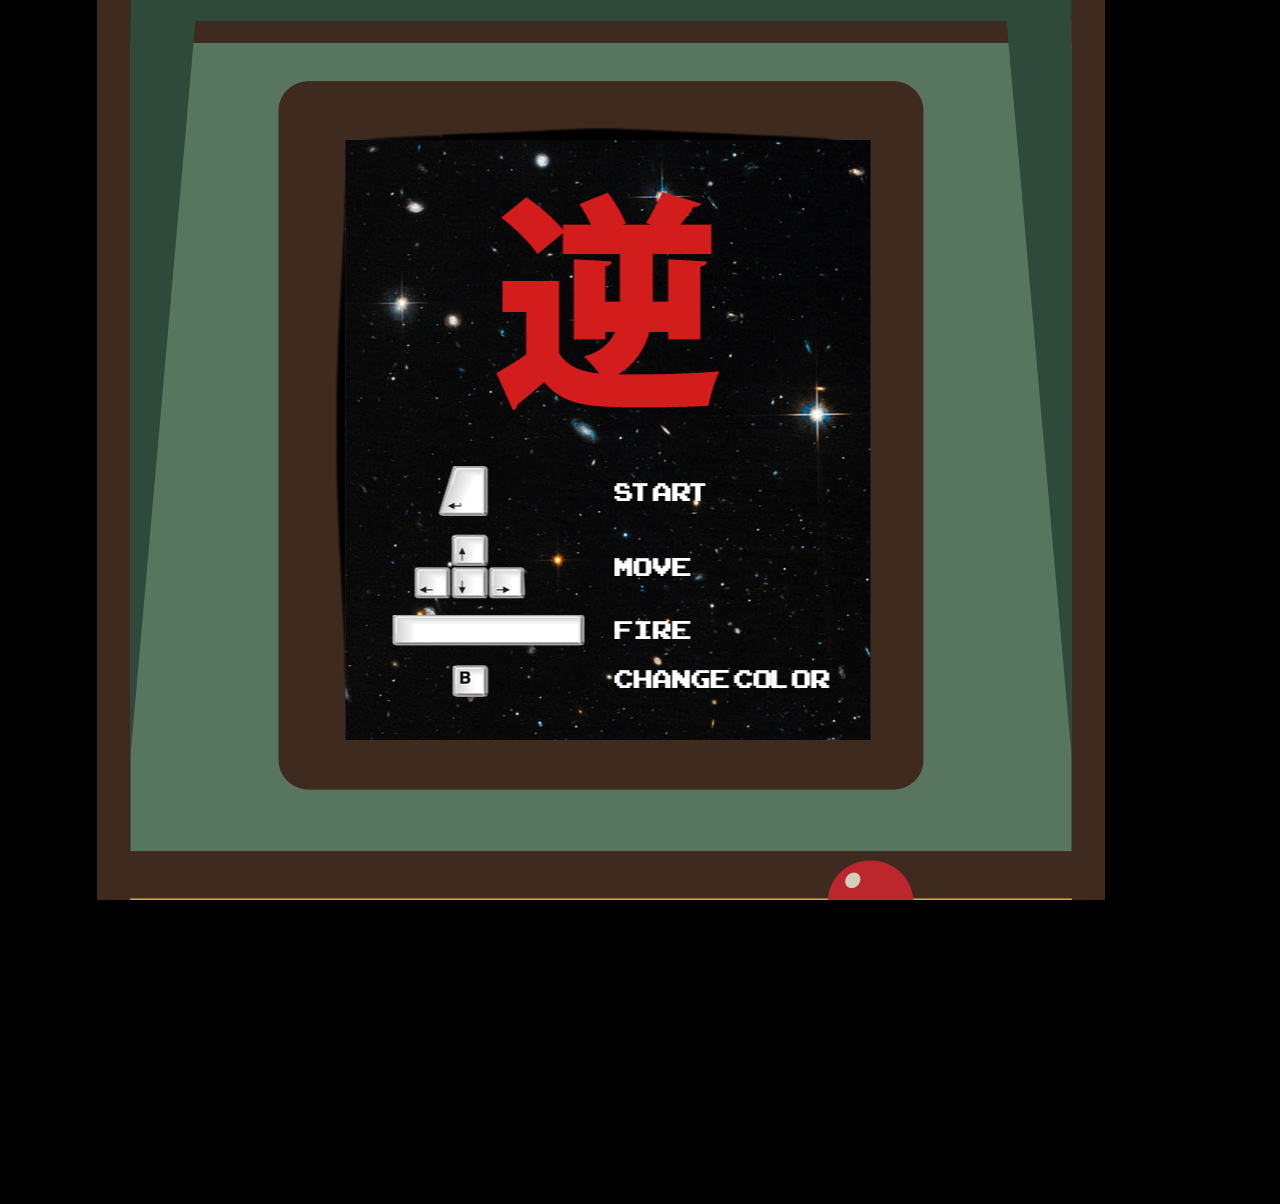
<file: index.html>
<!DOCTYPE html>
<html lang="en">
<head>
  <meta charset="UTF-8">
  <meta name="viewport" content="width=device-width, initial-scale=1.0">
  <meta http-equiv="X-UA-Compatible" content="ie=edge">
  <title>Gyaku 逆</title>
  <link rel="stylesheet" href="./styles.css">
  <script type="text/javascript" src="./javascript/main.js"></script>
  <script type="text/javascript" src="./javascript/audio-fx.min.js"></script>
  <script type="text/javascript" src="./javascript/sounds.js"></script>
  <script type="text/javascript" src="./javascript/Enemy.js"></script>
  <script type="text/javascript" src="./javascript/Player.js"></script>
  <script type="text/javascript" src="./javascript/Bullet.js"></script>
  <script type="text/javascript" src="./javascript/game.js"></script>
</head>
<body>
  <div class="container">
    <div class="start">
      <img src="./img/start.png" alt="">
    </div>
    <img src="./img/cabinet.png" alt="">
    <canvas width="525" height="600"></canvas>
  </div>
</body>
</html>
</file>
<file: styles.css>
html, body {margin: 0; height: 100%; overflow: hidden}

body {
  color: white;
  position: relative;
  background-color: black;
  margin: 0 auto;
}
.container {
  position: absolute;
    left: 50%;
    transform: translate(-50%, 0);
}
.start {
  position: absolute;
  left: 48%;
  transform: translate(-50%, 0);
  top: 140px;
  z-index: 2;
}

.hidden {
  visibility:hidden;
}
canvas {
  position: absolute;
  left: 48%;
  transform: translate(-50%, 0);
  top: 140px;
  z-index: -2;
  background-image: url("./img/giphy_vert_inf.gif");
  background-color: grey;
}
</file>
